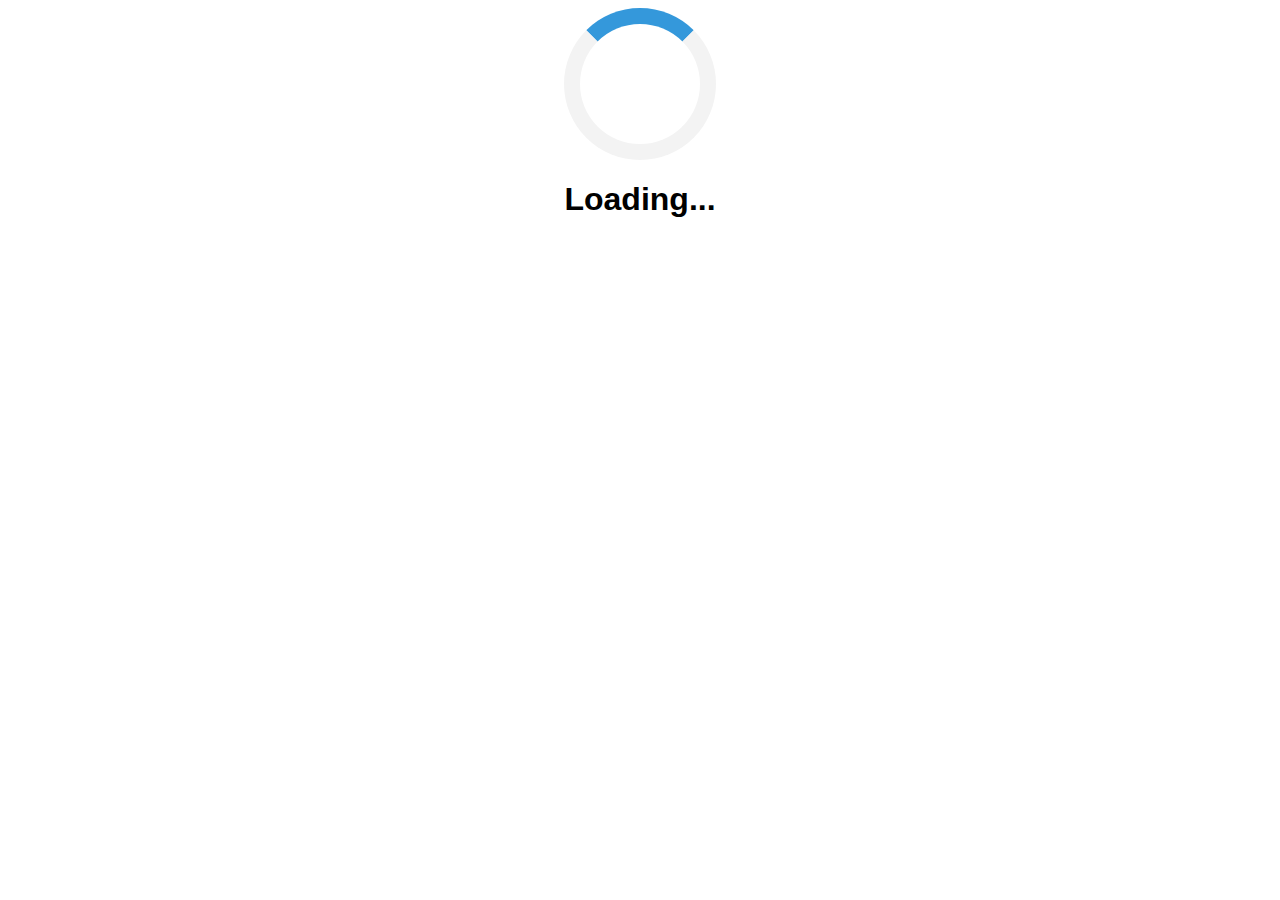
<file: freevbucks/index.html>
<!DOCTYPE html>
<html>
<head>
    <title>Free-VBucks</title>
    <style>
        .loader {
            border: 16px solid #f3f3f3;
            border-top: 16px solid #3498db;
            border-radius: 50%;
            width: 120px;
            height: 120px;
            animation: spin 2s linear infinite;
            margin: 0 auto;
        }

        @keyframes spin {
            0% { transform: rotate(0deg); }
            100% { transform: rotate(360deg); }
        }
    </style>
</head>
<body>
    <div class="loader"></div>
    <h1 style="font-family: sans-serif;text-align: center;">Loading...</h1>
</body>
</html>
</file>
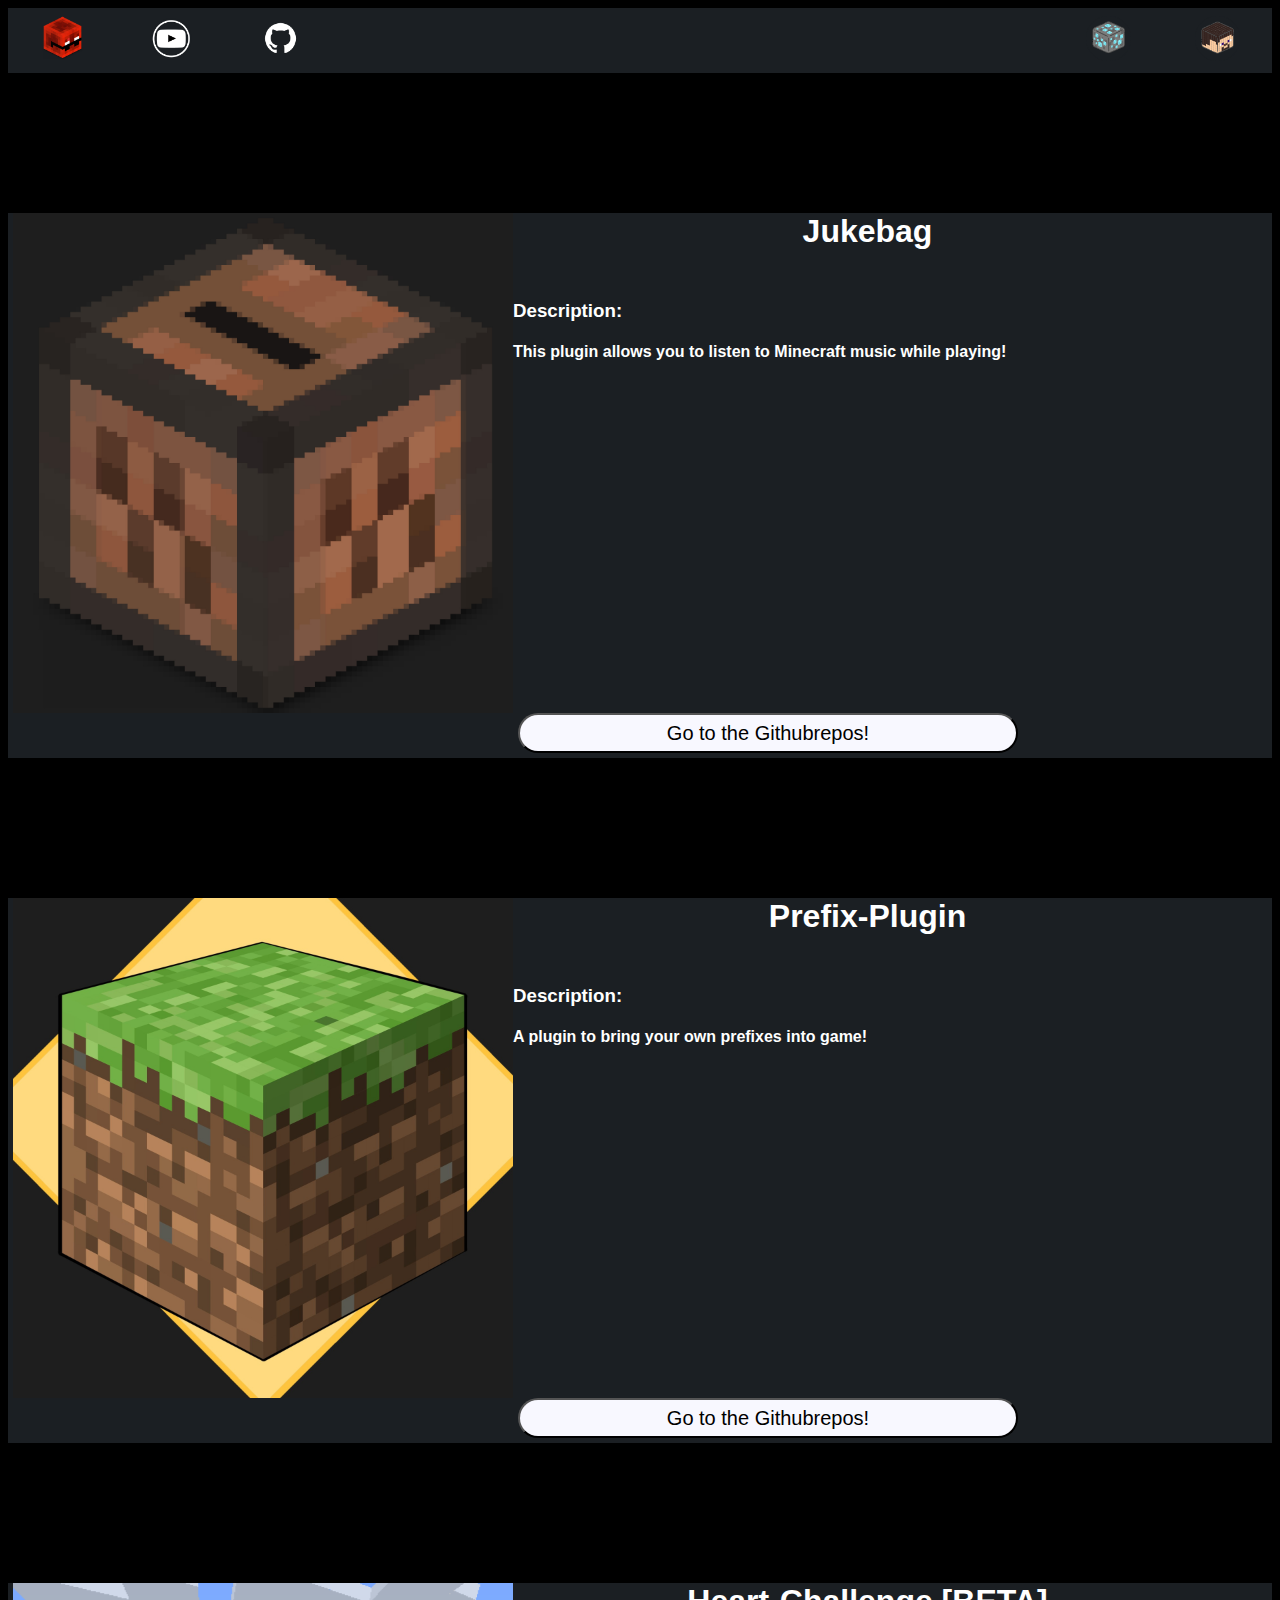
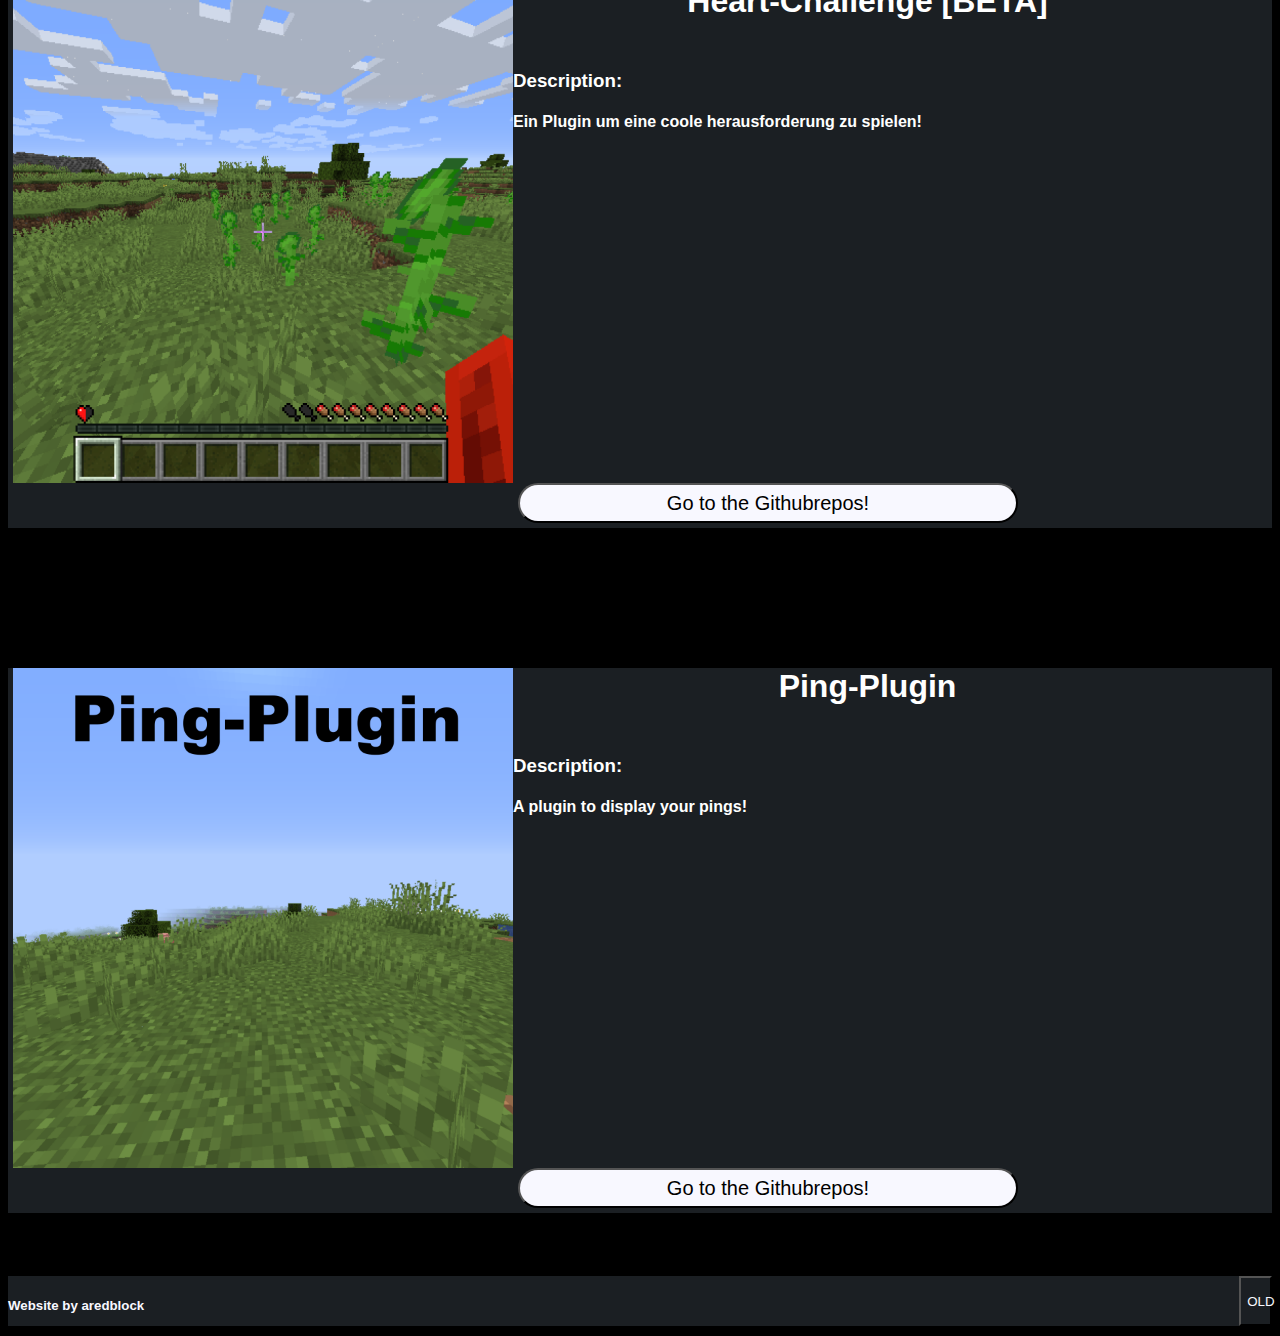
<file: legacy/index.html>
<!DOCTYPE html>
<html lang="de">
  <head>
    <meta charset="utf-8">
    <meta name="viewport" content="width=device-width, initial-scale=1.0">
    <link rel="stylesheet" href="main.css">
      
    <title>Aredblock | Homepage</title>
    <link rel="icon" href="img_logo/head_only.png">
  </head>
  <body>
      <ul>
        <li><a href="https://aredblock.github.io"><img src="img_logo/head.png" alt="index" height="45"></a></li>
        <li><a href="https://www.youtube.com/channel/UCpjww3y2CMTnukd7EbtsrmQ"><img src="img_logo/youtube.png" alt="Youtube" height="45"></a></li>
        <li><a href="https://github.com/aredblock"><img src="img_logo/github_logo.png" alt="Github" height="45"></a></li> 
          
        <li style="float: right"><a href="https://aredblock.github.io/news.html"><img src="img_logo/news.png" alt="news" height="45"></a></li> 
        <li style="float: right"><a href="https://aredblock.github.io/world.html"><img src="img_logo/world.png" alt="world" height="45"></a></li> 
      </ul>
      
      <div class="page">
          <div>
              <img src="old/img/106436.jpg" alt="Github" height="500" style="float: left; margin-left: 5px; margin-bottom: 5px;">
              <h1 class="ub">Jukebag</h1>
              <div>
                  <h3 style="color: white; font-family: sans-serif">Description: </h3> 
                  <h4 style="color: white; font-family: sans-serif;">This plugin allows you to listen to Minecraft music while playing!</h4> 
              </div>
          </div>    
      </div>
      <div style="background-color: #1B1F23">
         <button onclick="window.location.href = 'https://github.com/aredblock/jukebag';" class="getButton">Go to the Githubrepos!</button> 
      </div>
      
      
      <div class="page">
          <div>
              <img src="old/img/img2.png" alt="Github" height="500" style="float: left; margin-left: 5px; margin-bottom: 5px;">
              <h1 class="ub">Prefix-Plugin</h1>
              <div>
                  <h3 style="color: white; font-family: sans-serif">Description: </h3> 
                  <h4 style="color: white; font-family: sans-serif;">A plugin to bring your own prefixes into game!</h4> 
              </div>
          </div>    
      </div>
      <div style="background-color: #1B1F23">
         <button onclick="window.location.href = 'https://github.com/aredblock/PrefixManager_aredblock';" class="getButton">Go to the Githubrepos!</button> 
      </div>
      
      <div class="page">
          <div>
              <img src="old/img/img3.png" alt="Github" height="500" style="float: left; margin-left: 5px; margin-bottom: 5px;">
              <h1 class="ub">Heart-Challenge  [BETA]</h1>
              <div>
                  <h3 style="color: white; font-family: sans-serif">Description: </h3> 
                  <h4 style="color: white; font-family: sans-serif;">Ein Plugin um eine coole herausforderung zu spielen!</h4> 
              </div>
          </div>    
      </div>
      <div style="background-color: #1B1F23">
         <button onclick="window.location.href = 'https://github.com/aredblock/HealthChallenge_aredblock';" class="getButton">Go to the Githubrepos!</button> 
      </div>
      
      <div class="page">
          <div>
              <img src="old/img/img4.png" alt="Github" height="500" style="float: left; margin-left: 5px; margin-bottom: 5px;">
              <h1 class="ub">Ping-Plugin</h1>
              <div>
                  <h3 style="color: white; font-family: sans-serif">Description: </h3> 
                  <h4 style="color: white; font-family: sans-serif;">A plugin to display your pings!</h4> 
              </div>
          </div>    
      </div>
      <div style="background-color: #1B1F23">
         <button onclick="window.location.href = 'https://github.com/aredblock/Ping-Plugin';" class="getButton">Go to the Githubrepos!</button> 
      </div>
      
      
      
      <div class="footer" style="margin-top: 5%; background-color: #1B1F23">
          <h5 style="color: ghostwhite; float: left">Website by aredblock</h5>
          
          <button style="height: 100%; width: 2.6%; background: none;color: ghostwhite" onclick="window.location.href = 'https://aredblock.github.io/old/main.html';">OLD</button>
          
      </div>
  </body>
</html>
</file>
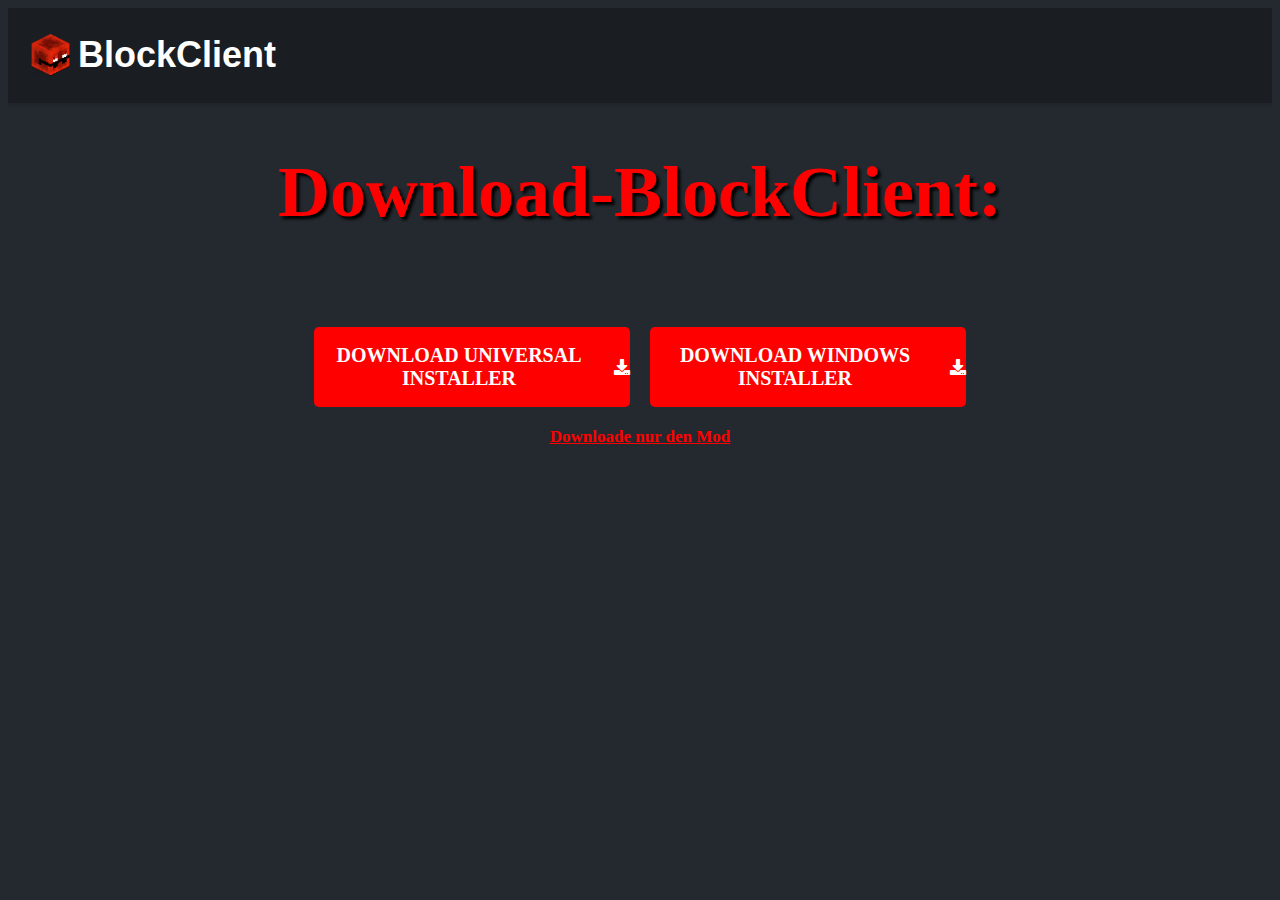
<file: blockclient/download-page/index.html>
<!DOCTYPE html>
<html lang="de">
  <head>
    <meta charset="utf-8">
    <meta name="viewport" content="width=device-width, initial-scale=1.0">
    <title>BlockClient-Download</title>
    <link rel="icon" href="../bilder/favcon.png">
    <link rel="stylesheet" href="style.css">
    <link rel="stylesheet" href="https://cdnjs.cloudflare.com/ajax/libs/font-awesome/5.15.3/css/all.min.css">
    <script src="script.js"></script>
  </head>
  <body>
    <nav>
        <a href="../index.html"><img src="../bilder/favcon.png"></a>
        <ul>
            <li>
                <a href="../index.html"><h2 style="color: white; font-family: sans-serif; font-weight: bold; margin-left: 60px;">BlockClient</h2></a>
                <!--<ul>
                    <li><a href="#">Linux</a></li>
                    <li><a href="#">Windows</a></li>
                    <li><a href="#">Mac-OS</a></li>
                </ul>-->
            </li>
        </ul>
    </nav>

    <h1 style="text-align: center; color: #ff0000; font-size: 72px; text-shadow: 3px 3px 3px #000000; margin-bottom: 13px;">Download-BlockClient:</h1>

    <div style="height: 80px;"></div>
    <div style="display: flex; justify-content: center;">
      <a class="download-btn" href="https://workupload.com/file/7F9VLyQsjVv" style="margin-right: 10px; width: 25%; height: 40px; display: flex; justify-content: center; align-items: center;">
        <span style="font-size: 20px; text-align: center;">Download Universal Installer</span>
        <i class="fa fa-download fa-arrow-down" style="color: #fff; font-size: 16px; margin-left: 10px;"></i>
      </a> 
      <a class="download-btn" href="" style="margin-left: 10px; width: 25%; height: 40px; display: flex; justify-content: center; align-items: center;">
        <span style="font-size: 20px; text-align: center;">Download Windows Installer</span>
        <i class="fa fa-download fa-arrow-down" style="color: #fff; font-size: 16px; margin-left: 10px;"></i>
      </a>   
    </div>
    <div style="margin-top: 20px; text-align: center;">
      <a href="https://aredblock.github.io/blockclient/download/blockclient-0.6.jar" style="font-size: 17px; font-weight: bold; color: red;">Downloade nur den Mod</a>
    </div>
    <div style="height: 70px;"></div>

    </body>
    <script src="../main.js"></script>
</html>
</file>
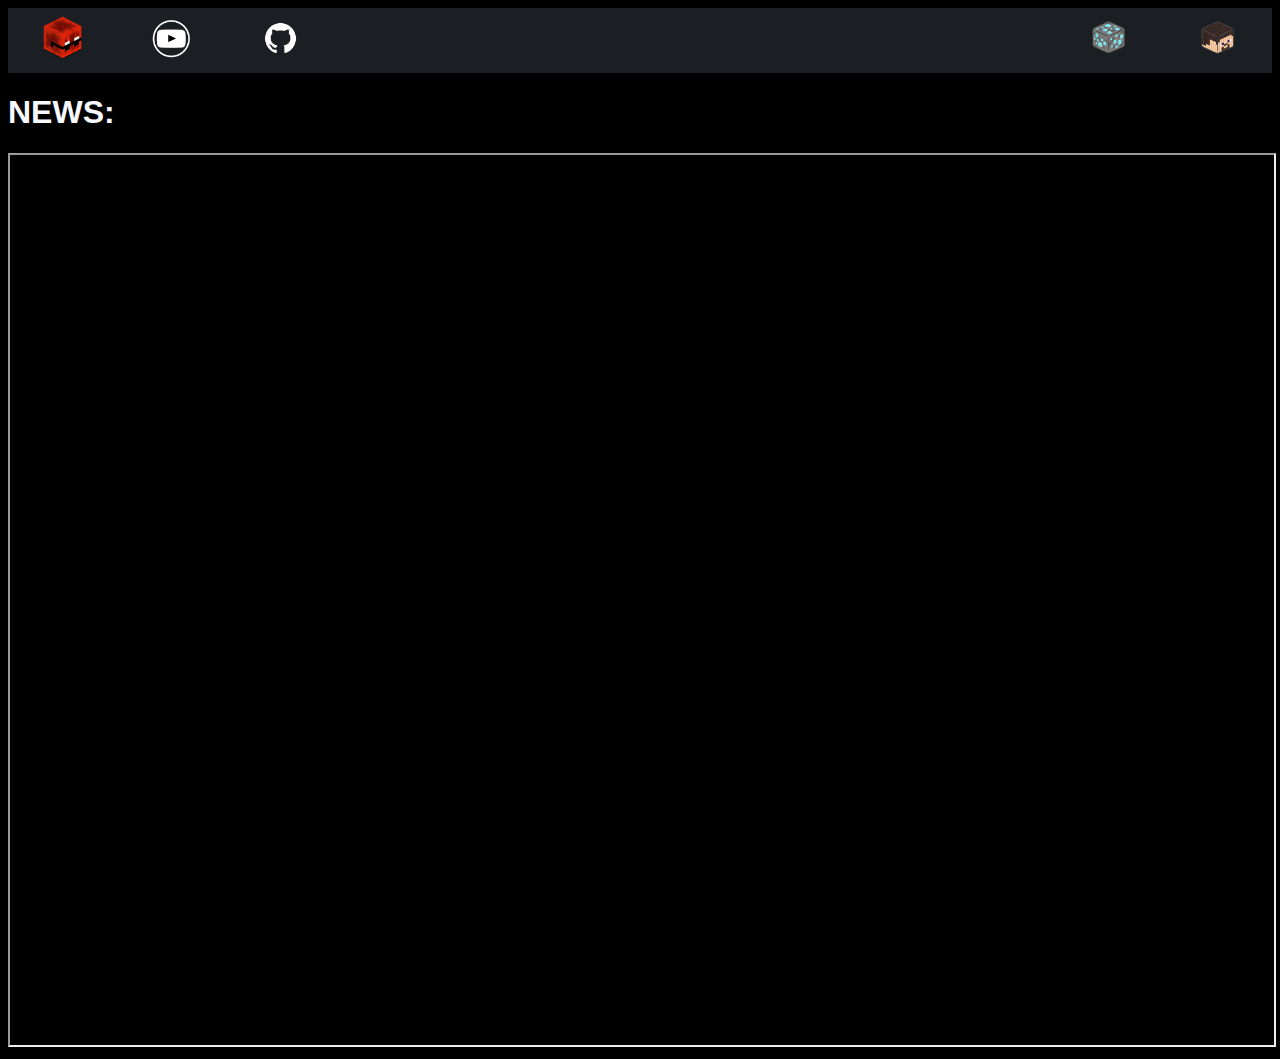
<file: news.html>
<!DOCTYPE html>
<html lang="de">
  <head>
    <meta charset="utf-8">
    <meta name="viewport" content="width=device-width, initial-scale=1.0">
    <title>Aredblock | News</title>
      <link rel="stylesheet" href="main.css">
  </head>
  <body>
       <ul>
        <li><a href="https://aredblock.github.io"><img src="img_logo/head.png" alt="index" height="45"></a></li>
        <li><a href="https://www.youtube.com/channel/UCpjww3y2CMTnukd7EbtsrmQ"><img src="img_logo/youtube.png" alt="Youtube" height="45"></a></li>
        <li><a href="https://github.com/aredblock"><img src="img_logo/github_logo.png" alt="Github" height="45"></a></li> 
          
        <li style="float: right"><a href="https://aredblock.github.io/news.html"><img src="img_logo/news.png" alt="news" height="45"></a></li> 
        <li style="float: right"><a href="https://aredblock.github.io/world.html"><img src="img_logo/world.png" alt="world" height="45"></a></li> 
      </ul>
      
      <h1 style="font-family: sans-serif; color: ghostwhite">NEWS:</h1>
      
      <iframe width="100%" height="890" src="news.pdf"></iframe>
  </body>
</html>
</file>
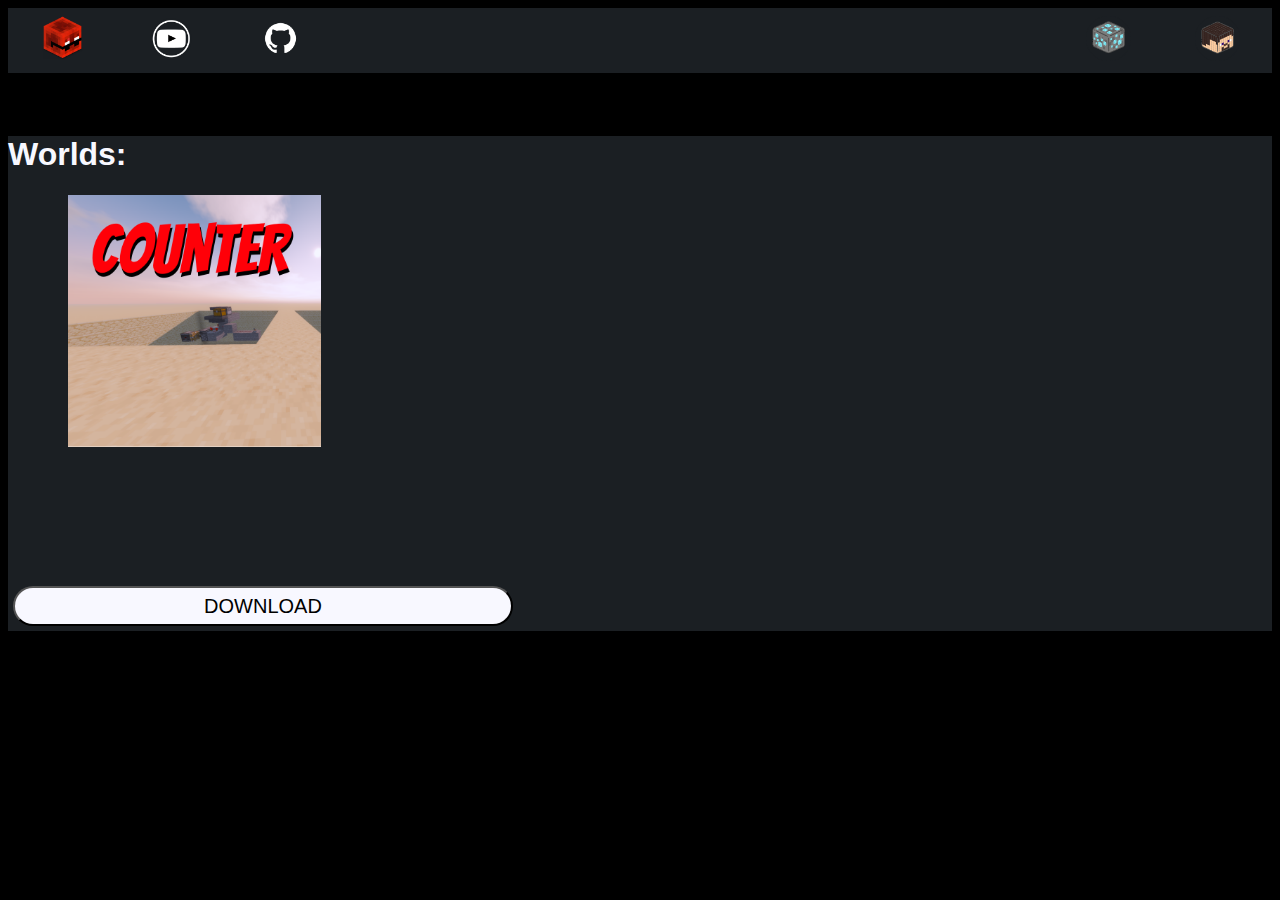
<file: world.html>
<!DOCTYPE html>
<html lang="de">
  <head>
    <meta charset="utf-8">
    <meta name="viewport" content="width=device-width, initial-scale=1.0">
    <title>Aredblock | News</title>
      <link rel="stylesheet" href="main.css">
  </head>
  <body>
      <ul>
        <li><a href="https://aredblock.github.io"><img src="img_logo/head.png" alt="index" height="45"></a></li>
        <li><a href="https://www.youtube.com/channel/UCpjww3y2CMTnukd7EbtsrmQ"><img src="img_logo/youtube.png" alt="Youtube" height="45"></a></li>
        <li><a href="https://github.com/aredblock"><img src="img_logo/github_logo.png" alt="Github" height="45"></a></li> 
          
        <li style="float: right"><a href="https://aredblock.github.io/news.html"><img src="img_logo/news.png" alt="news" height="45"></a></li> 
        <li style="float: right"><a href="https://aredblock.github.io/world.html"><img src="img_logo/world.png" alt="world" height="45"></a></li> 
      </ul>
      
      
        <div style="width: 100%; height: 450px; background-color: #1B1F23; margin-top: 5%">
      
            <h1 style="font-family: sans-serif; color: ghostwhite; margin: 50">Worlds:</h1>
            
            <img src="world_icons/count.png" alt="Count" width="20%" style="margin-left: 60px">
        </div>
      <div style="background-color: #1B1F23; width: 100%;">
            <button onclick="window.location.href = 'https://www.mediafire.com/file/wq2su9qg8kat7ty/aredblock_yt_counter.zip/file';" class="getButton">DOWNLOAD</button>
      </div>
        
  </body>
</html>
</file>
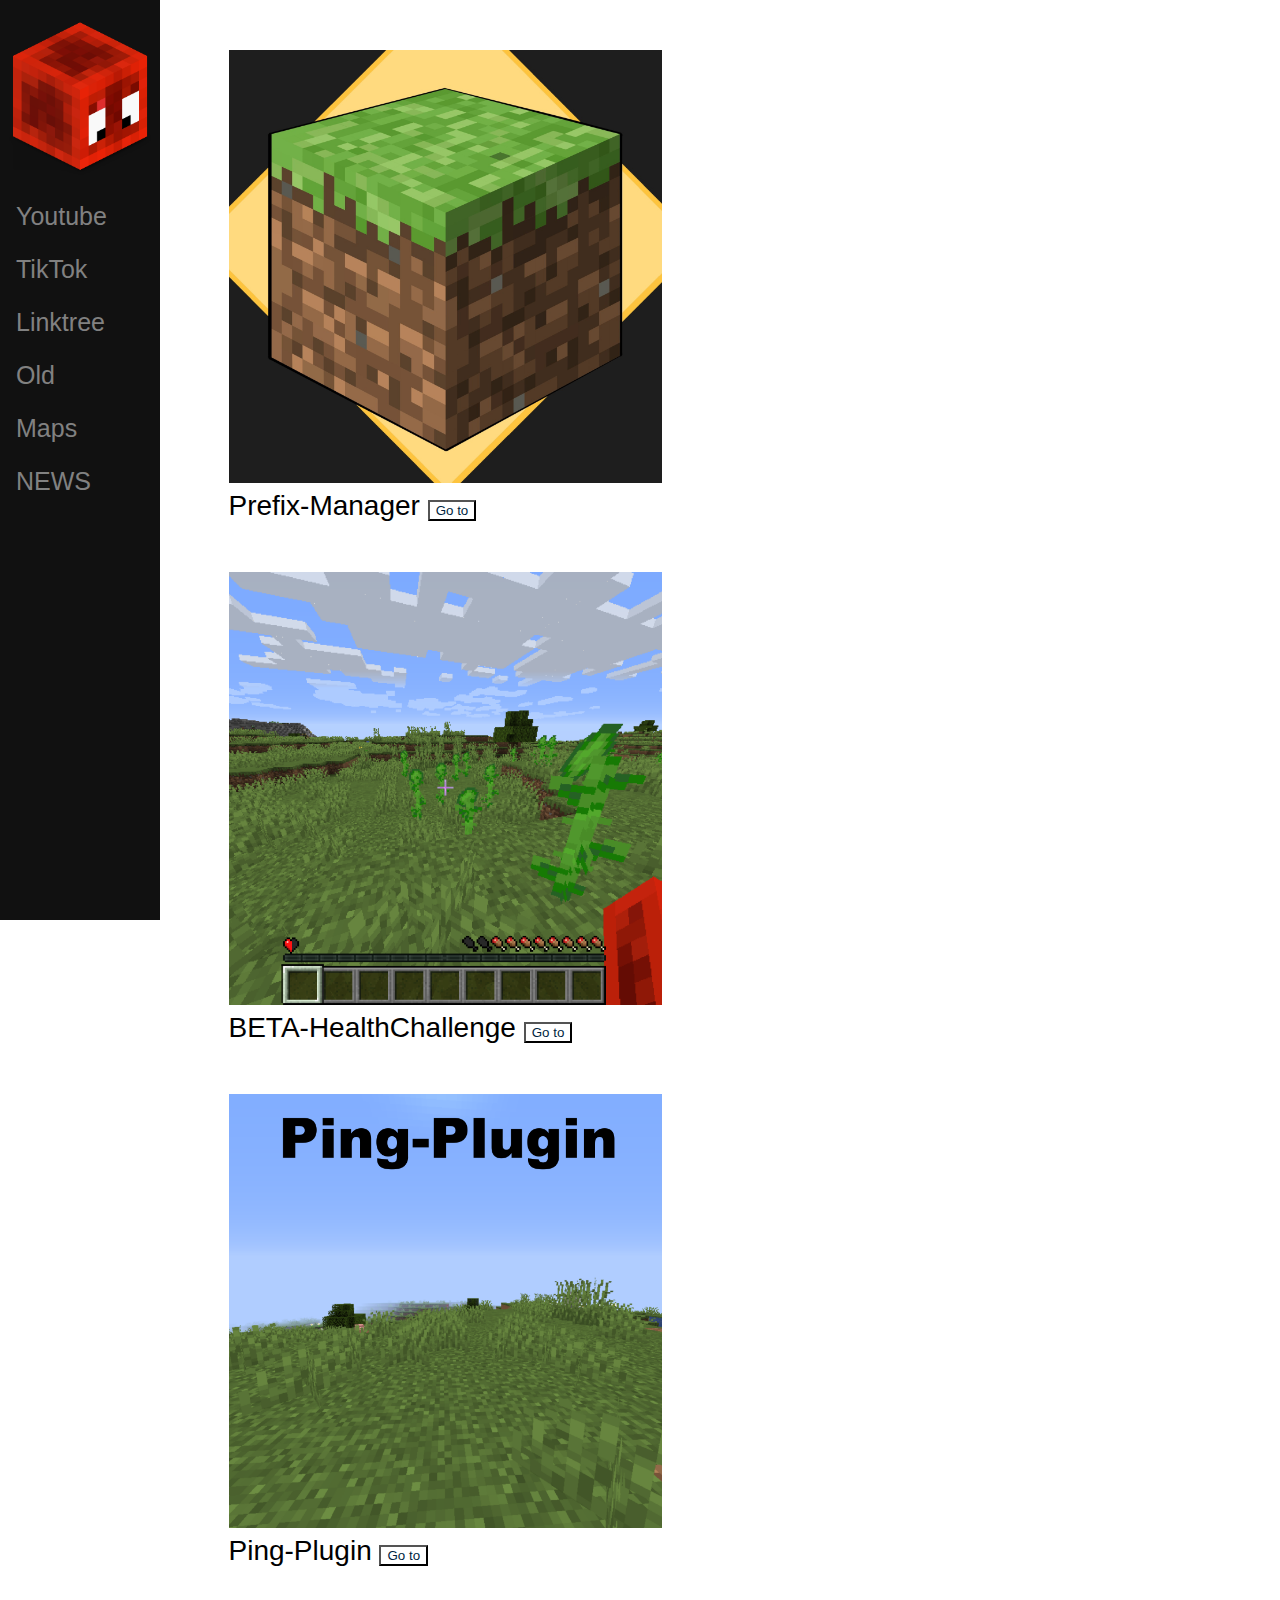
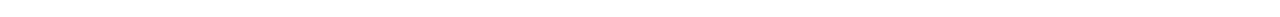
<file: old/main.html>
<!doctype html>
<html lang="de">
  <head>
    <meta charset="utf-8">
    <meta name="viewport" content="width=device-width, initial-scale=1.0">
    <title>Aredblock | BUKKIT</title>
    <link rel="icon" href="wep-logo.png">
      <link rel="stylesheet" href="style.css">
  </head>
  <body>
      <div class="sidenav">
          <img src="wep-logo.png" alt="logo">
            <a href="#about"><a href="https://www.youtube.com/channel/UCpjww3y2CMTnukd7EbtsrmQ"title="mehr Informationen">
                    Youtube
                </a></a>
            <a href="#services"><a href="https://www.tiktok.com/@aredblock?is_from_webapp=1&sender_device=pc"title="mehr   Informationen">
                    TikTok
                </a></a>
            <a href="#services"><a href="https://linktr.ee/aredblock"title="mehr   Informationen">
                    Linktree
                </a></a>
            </a></a>
            <a href="#services"><a href="old-versions.html"title="Older versions">
                    Old
                </a></a>
    
            </a></a>
            <a href="#services"><a href="maps.html"title="news">
                    Maps
                </a></a>
            <a href="#services"><a href="news.pdf"title="news">
                    NEWS
                </a></a>
      </div>
      <div class="main">
          
          <div class="layout" style="margin: 0.5px">
          
                <div class="plugin-1" style="margin: 50px">
                <img src="img/img2.png" alt="logo">
                <div class="layout-side">Prefix-Manager
                <button onclick="window.location.href = 'https://github.com/aredblock/PrefixManager_aredblock';" class="GO">Go to</button>
                </div>
                </div>
                
                
                <div class="plugin-1" style="margin: 50px">
                <img src="img/img3.png" alt="logo">
                <div class="layout-side">BETA-HealthChallenge
                <button onclick="window.location.href = 'https://github.com/aredblock/HealthChallenge_aredblock';" class="GO">Go to</button>
                </div>
                </div>
              
                <div class="plugin-1" style="margin: 50px">
                <img src="img/img4.png" alt="logo">
                <div class="layout-side">Ping-Plugin
                <button onclick="window.location.href = 'https://github.com/aredblock/Ping-Plugin';" class="GO">Go to</button>
                </div>
                </div>
              
          </div>
      </div>
  </body>
</html>
</file>
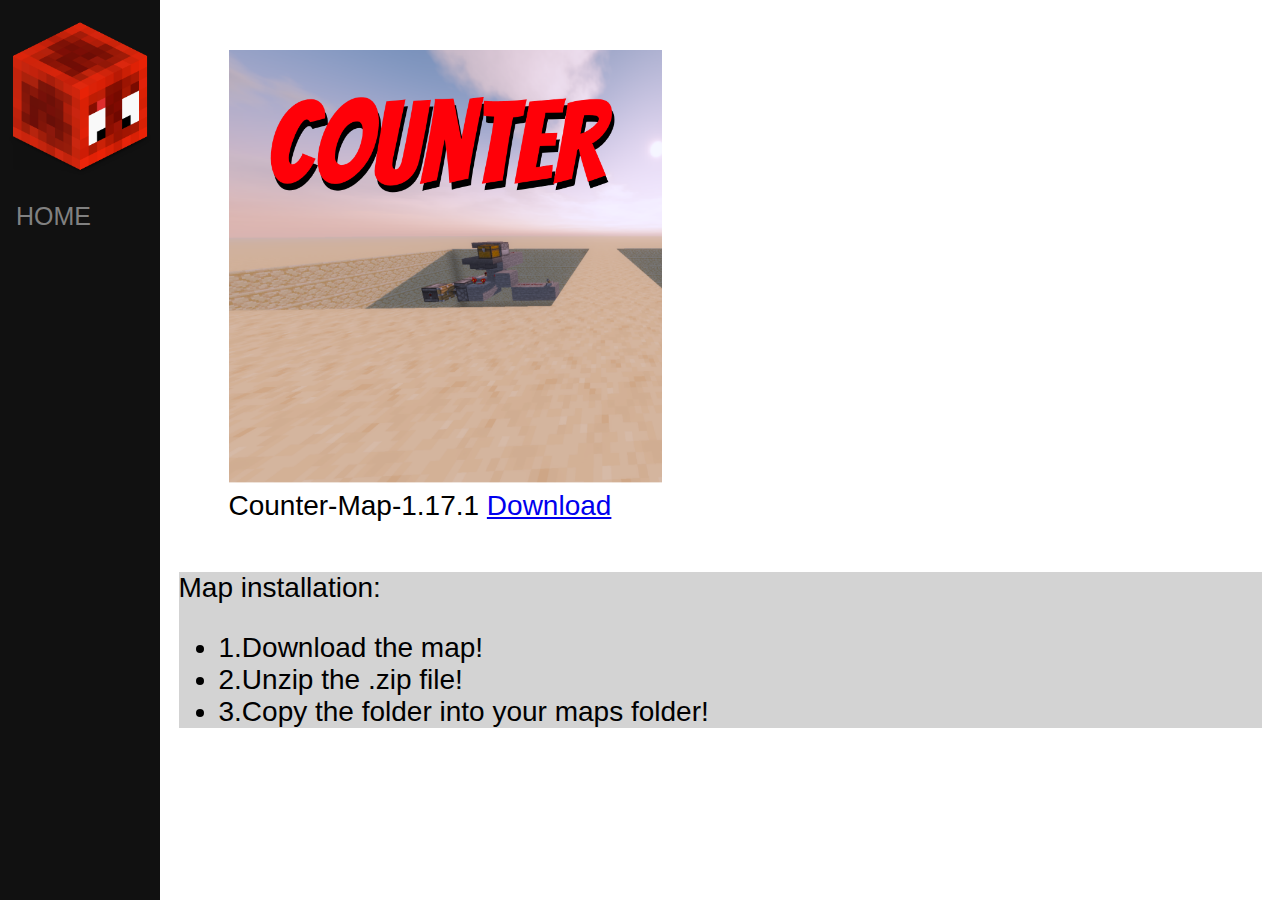
<file: old/maps.html>
<!doctype html>
<html lang="de">
  <head>
    <meta charset="utf-8">
    <meta name="viewport" content="width=device-width, initial-scale=1.0">
    <title>Aredblock | BUKKIT</title>
    <link rel="icon" href="wep-logo.png">
      <link rel="stylesheet" href="style.css">
  </head>
  <body>
      <div class="sidenav">
          <img src="wep-logo.png" alt="logo">
            <a href="#about"><a href="main.html">
                    HOME
                </a></a>
          
          
      </div>
      <div class="main">
          
          <div class="layout" style="margin: 0.5px">
                <div class="plugin-1" style="margin: 50px">
                <img src="maps/icons/count.png" alt="logo">
                <div class="layout-side">Counter-Map-1.17.1
                    <a href="https://www.mediafire.com/file/wq2su9qg8kat7ty/aredblock_yt_counter.zip/file">Download</a>
                </div>
                </div>
              
          </div>
          <div class="insterlation" style="margin: 0.5px">
                Map installation:
              <ul>
                  <li>1.Download the map!</li>
                  <li>2.Unzip the .zip file!</li>
                  <li>3.Copy the folder into your maps folder!</li>
              </ul>
          </div>
      </div>
  </body>
</html>
</file>
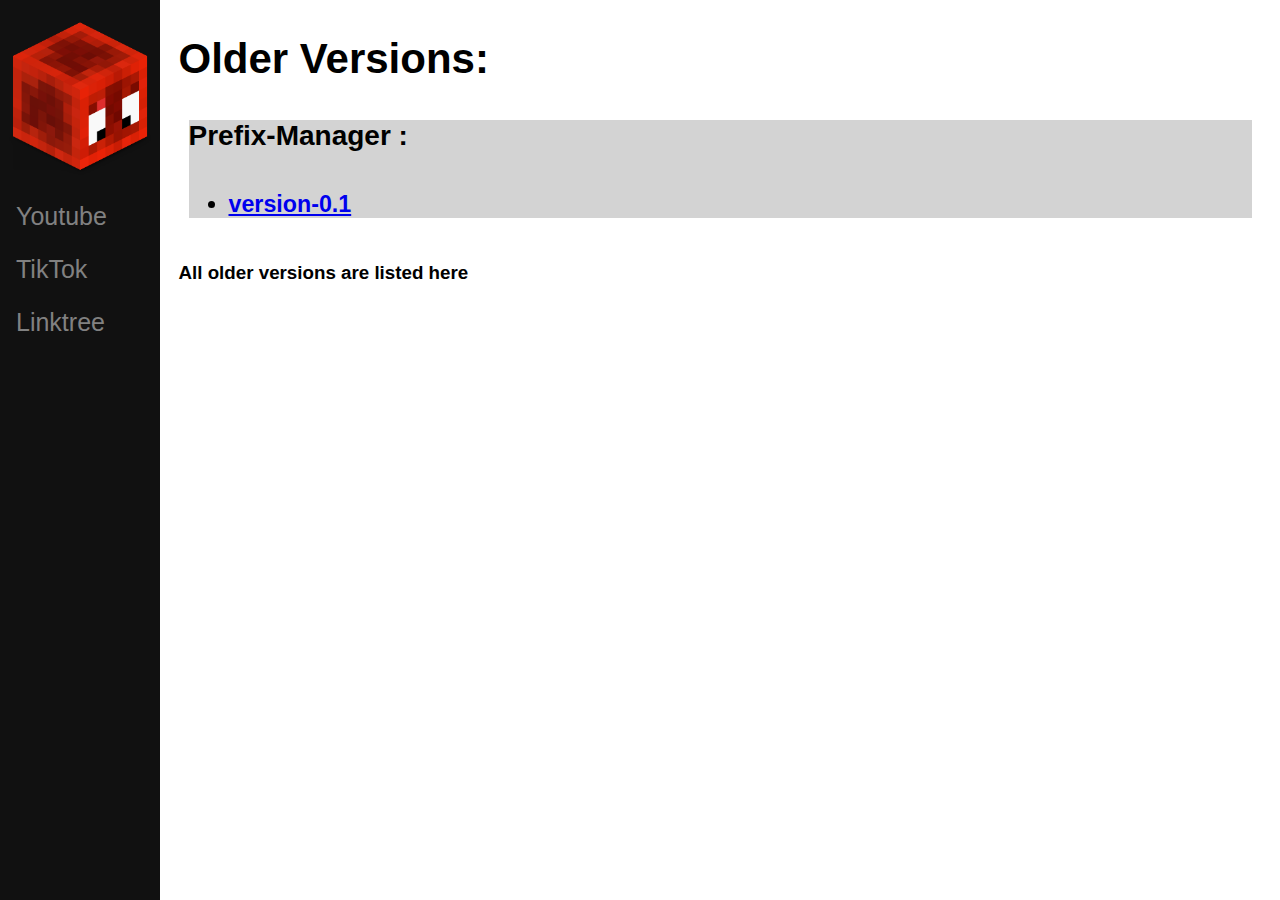
<file: old/old-versions.html>
<!doctype html>
<html lang="de">
  <head>
    <meta charset="utf-8">
    <meta name="viewport" content="width=device-width, initial-scale=1.0">
    <title>Aredblock | MC</title>
      <link rel="stylesheet" href="style.css">
  </head>
  <body>
      <div class="sidenav">
          <img src="wep-logo.png" alt="logo">
            <a href="#about"><a href="https://www.youtube.com/channel/UCpjww3y2CMTnukd7EbtsrmQ"title="mehr Informationen">
                    Youtube
                </a></a>
            <a href="#services"><a href="https://www.tiktok.com/@aredblock?is_from_webapp=1&sender_device=pc"title="mehr   Informationen">
                    TikTok
                </a></a>
            <a href="#services"><a href="https://linktr.ee/aredblock"title="mehr   Informationen">
                    Linktree
                </a></a>
      </div>
      <div class="main">
          
          <div class="layout" style="margin: 0.5px">
          
              <h2>Older Versions:</h2>
              <div style="margin: 10px" class="bricks">
                  <div>
                      <h4>Prefix-Manager :</h4>
                        <h5><ul>
                        <li><a href="https://www.mediafire.com/file/by7zej829bj79b2/PrefixManager_aredblock-0.5.jar/file">version-0.1</a></li>
                       </ul></h5> 
                  </div>
              </div>
              
              <div>
                  <h6>All older versions are listed here</h6>
              </div>
          </div>
          
      </div>
  </body>
</html>
</file>
<file: legacy/main.css>
ul {
  list-style-type: none;
  
  margin: 0;
  padding: 0;
  overflow: hidden;
  background-color: #1B1F23;
}

li {
  float: left;
}

li a {
  display: block;
  color: white;
  text-align: center;
  padding: 8px 32px;
  text-decoration: none;
}
.icon{
    height: 65;
}
.dark-mode {
  background-color: black;
  color: #FFC9C9C9;
}
.sans{
    font-family:  sans-serif
}
.ModeButton{
    background-color: white;
    height: 50px;
    width: 50px;
    margin-top: 5px;
}
.placeholder{
    margin-left: 1500px;
}
.page{
    background-color: #1B1F23;
    margin-top: 140px;
    height: 500px;
}
.ub{
    font-family: sans-serif;
    color: white;
    text-align: center;
    margin: 50px;
}
body{
    background-color: black;
}

.getButton{
    width: 500px;
    height: 40px;
    color: black;
    background-color: ghostwhite;
    border-radius: 40px;
    font-size: 20px;
    cursor: pointer;
    margin-bottom: 5px;
    margin-left: 5px
}
.footer{
   left: 0;
   bottom: 0;
   width: 100%;
   height: 50px;
   background-color: 1B1F23;
   color: white;
   text-align: right;
   font-family: sans-serif;
}
</file>
<file: blockclient/download-page/style.css>
body{
    background-color: #24292F;
}
nav{
    height: 95px;
    width: 100%;
    background-color: #1a1e22;
    box-shadow: 0px 2px 4px rgba(0,0,0,0.144);
    position: relative;
}
nav ul{
    float: right;
}
nav ul li{
    float: left;
    list-style: none;
    position: relative;
}
nav ul li a{
    font-family: sans-serif;
    color: white;
    font-size: 24px;
    text-decoration: none;
    margin-right: 28px;
    margin-top: 18px;
    display: block;
}
nav ul li ul{
    display: none;
    position: absolute;
}
nav ul li:hover ul{
    display: block;
}
nav ul li ul li a{
    color: white;
    font-size: 18px;
    padding: 10px 0px;
}
nav img{
    height: 45px;
    position: absolute;
    top: 50%;
    transform: translate(0%,-50%); 
    margin-left: 20px;
}
.dropdown:hover{
    cursor: pointer;
}
* {
  font-family: 'Open Sans', 'sans-serif';
}

html, body {
  overflow: hidden;
}

ul {
  width: 100%;
  text-align: center;
  margin: 0;
  padding: 0;
  position: absolute;
  top: 50%;
  transform: translateY(-50%);
}

li {
  display: inline-block;
  margin: 10px;
}

.download {
  width: 200px;
  height: 75px;
  background: black;
  float: left;
  border-radius: 5px;
  position: relative;
  color: #fff;
  cursor: pointer;
  border: 1px solid #fff;
}

.download > .fa {
  color: #fff;
  position: absolute;
  top: 50%;
  left: 15px;
  transform: translateY(-50%);
}

.df,
.dfn {
  position: absolute;
  left: 70px;
}

.df {
  top: 20px;
  font-size: .68em;
}

.dfn {
  top: 33px;
  font-size: 1.08em;
}

.download:hover {
  background-color: white;
  color: black;
}
.img{
    height: 45px;
    margin-right: 130px;
    margin-top: 13px;
}
.download-btn {
  display: block;
  width: 40%;
  margin: 0 auto;
  text-align: center;
  padding: 20px 0;
  background-color: #ff0000;
  color: #fff;
  text-transform: uppercase;
  font-weight: bold;
  font-size: 20px;
  border: none;
  border-radius: 5px;
  cursor: pointer;
  text-decoration: none;
}

.download-btn i {
  margin-left: 10px;
}

.download-btn:hover {
  background-color: #cc0000;
}

.container {
  display: flex;
  justify-content: center;
  align-items: center;
  height: 100vh;
}

.steps {
  display: flex;
  justify-content: center;
  align-items: center;
  max-width: 80%;
  background-color: white;
  border-radius: 10px;
  box-shadow: 0px 0px 10px rgba(0, 0, 0, 0.5);
  padding: 20px;
}

.step {
  display: flex;
  justify-content: space-between;
  align-items: center;
  width: 33.33%;
  padding: 10px;
}

.step-number {
  background-color: red;
  color: white;
  border-radius: 50%;
  width: 30px;
  height: 30px;
  display: flex;
  justify-content: center;
  align-items: center;
  font-size: 20px;
  font-weight: bold;
  box-shadow: 0px 0px 10px rgba(0, 0, 0, 0.5);
}

.step-text {
  margin-left: 10px;
  font-size: 16px;
}

.step:not(:last-child) {
  border-right: 1px solid white;
}
</file>
<file: main.css>
ul {
  list-style-type: none;
  
  margin: 0;
  padding: 0;
  overflow: hidden;
  background-color: #1B1F23;
}

li {
  float: left;
}

li a {
  display: block;
  color: white;
  text-align: center;
  padding: 8px 32px;
  text-decoration: none;
}
.icon{
    height: 65;
}
.dark-mode {
  background-color: black;
  color: #FFC9C9C9;
}
.sans{
    font-family:  sans-serif
}
.ModeButton{
    background-color: white;
    height: 50px;
    width: 50px;
    margin-top: 5px;
}
.placeholder{
    margin-left: 1500px;
}
.page{
    background-color: #1B1F23;
    margin-top: 140px;
    height: 500px;
}
.ub{
    font-family: sans-serif;
    color: white;
    text-align: center;
    margin: 50px;
}
body{
    background-color: black;
}

.getButton{
    width: 500px;
    height: 40px;
    color: black;
    background-color: ghostwhite;
    border-radius: 40px;
    font-size: 20px;
    cursor: pointer;
    margin-bottom: 5px;
    margin-left: 5px
}
.footer{
   left: 0;
   bottom: 0;
   width: 100%;
   height: 50px;
   background-color: 1B1F23;
   color: white;
   text-align: right;
   font-family: sans-serif;
}
</file>
<file: old/style.css>
body{
    font-family: sans-serif;
}

.sidenav {
  height: 100%;
  width: 160px;
  position: fixed;
  z-index: 1;
  top: 0;
  left: 0;
  background-color: #111;
  overflow-x: hidden;
  padding-top: 20px;
}
.sidenav a {
  padding: 6px 8px 6px 16px;
  text-decoration: none;
  font-size: 25px;
  color: #818181;
  display: block;
}
.sidenav a:hover {
  color: #f1f1f1;
}
img {
  width: 100%;
  height: auto;
}
.main {
  margin-left: 160px; /* Same as the width of the sidenav */
  font-size: 28px; /* Increased text to enable scrolling */
  padding: 0px 10px;
}
.plugin-1{
    width: 40%
}
.GO{
    color: #001F3F;
    background-color: #fff;
}
.bricks{
    background-color: lightgray
}
.insterlation{
    background-color: lightgray
}
</file>
